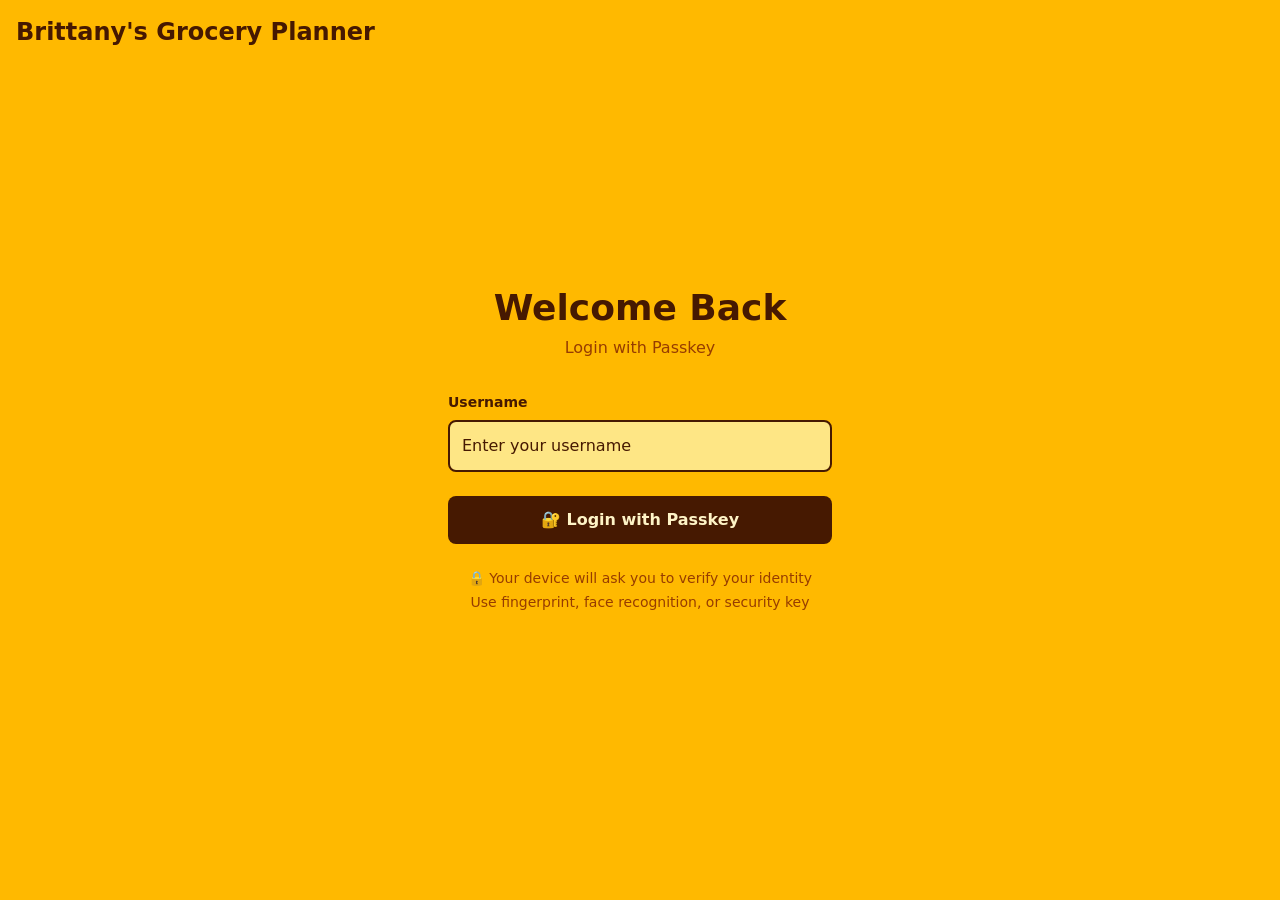
<file: login.html>
<!DOCTYPE html>
<html>
<head>
  <meta name="viewport" content="width=device-width, initial-scale=1.0, maximum-scale=1.0, user-scalable=no">
  <link href="/static/styles.css?v={{ .Version }}" rel="stylesheet" />
  <title>Login - Brittany's Grocery Planner</title>
</head>

<body class="bg-amber-400 text-amber-950 min-h-screen">
  <!-- Site Title -->
  <div class="absolute top-4 left-4">
    <a href="/" class="text-2xl font-bold text-amber-950 hover:text-amber-800 transition-colors">
      Brittany's Grocery Planner
    </a>
  </div>

  <div class="min-h-screen flex items-center justify-center">
  <div class="w-full max-w-md">
    <div class="p-6 sm:p-8">
      <h1 class="text-3xl sm:text-4xl font-bold mb-2 text-center">Welcome Back</h1>
      <p class="text-center text-amber-800 mb-8">Login with Passkey</p>

      <!-- Error/Success Messages -->
      <div id="message" class="hidden mb-4 p-3 rounded-lg text-sm"></div>

      <!-- Login Form -->
      <div id="auth-form">
        <div class="mb-6">
          <label class="block text-sm font-semibold mb-2">Username</label>
          <input 
            type="text" 
            id="username" 
            class="w-full p-3 bg-amber-200 border-2 border-amber-950 rounded-lg focus:outline-none focus:ring-2 focus:ring-amber-950"
            placeholder="Enter your username"
            autocomplete="username webauthn"
            required
          />
        </div>

        <div class="flex flex-col gap-3">
          <button 
            id="loginBtn"
            class="w-full bg-amber-950 hover:bg-amber-800 text-amber-100 p-3 rounded-lg font-semibold transition-colors"
          >
            🔐 Login with Passkey
          </button>
        </div>

        <div class="mt-6 text-center text-sm text-amber-800">
          <p>🔒 Your device will ask you to verify your identity</p>
          <p class="mt-1">Use fingerprint, face recognition, or security key</p>
        </div>
      </div>
    </div>

  </div>

  <script>
    const usernameInput = document.getElementById('username');
    const loginBtn = document.getElementById('loginBtn');
    const messageDiv = document.getElementById('message');

    function showMessage(text, isError = false) {
      messageDiv.textContent = text;
      messageDiv.className = isError 
        ? 'mb-4 p-3 rounded-lg text-sm bg-red-500 text-white'
        : 'mb-4 p-3 rounded-lg text-sm bg-green-500 text-white';
      messageDiv.classList.remove('hidden');
      
      if (!isError) {
        setTimeout(() => {
          messageDiv.classList.add('hidden');
        }, 3000);
      }
    }

    function hideMessage() {
      messageDiv.classList.add('hidden');
    }

    // Helper to convert base64url to ArrayBuffer
    function base64urlToBuffer(base64url) {
      const base64 = base64url.replace(/-/g, '+').replace(/_/g, '/');
      const padLen = (4 - (base64.length % 4)) % 4;
      const padded = base64 + '='.repeat(padLen);
      const binary = atob(padded);
      const bytes = new Uint8Array(binary.length);
      for (let i = 0; i < binary.length; i++) {
        bytes[i] = binary.charCodeAt(i);
      }
      return bytes.buffer;
    }

    // Helper to convert ArrayBuffer to base64url
    function bufferToBase64url(buffer) {
      const bytes = new Uint8Array(buffer);
      let binary = '';
      for (let i = 0; i < bytes.length; i++) {
        binary += String.fromCharCode(bytes[i]);
      }
      return btoa(binary).replace(/\+/g, '-').replace(/\//g, '_').replace(/=/g, '');
    }

    // Login with passkey
    loginBtn.addEventListener('click', async () => {
      hideMessage();
      const username = usernameInput.value.trim();

      if (!username) {
        showMessage('Please enter a username', true);
        return;
      }

      try {
        loginBtn.disabled = true;
        loginBtn.textContent = '⏳ Starting login...';

        // Begin login
        const beginResponse = await fetch('/login/begin', {
          method: 'POST',
          headers: { 'Content-Type': 'application/json' },
          body: JSON.stringify({ username })
        });

        if (!beginResponse.ok) {
          const error = await beginResponse.text();
          throw new Error(error || 'Failed to begin login');
        }

        const options = await beginResponse.json();

        // Convert challenge and allowCredentials from base64url
        options.publicKey.challenge = base64urlToBuffer(options.publicKey.challenge);
        if (options.publicKey.allowCredentials) {
          for (let cred of options.publicKey.allowCredentials) {
            cred.id = base64urlToBuffer(cred.id);
          }
        }

        loginBtn.textContent = '👆 Please verify your identity...';

        // Get credential
        const assertion = await navigator.credentials.get(options);

        loginBtn.textContent = '⏳ Finishing login...';

        // Prepare assertion for server
        const assertionJSON = {
          id: assertion.id,
          rawId: bufferToBase64url(assertion.rawId),
          type: assertion.type,
          response: {
            authenticatorData: bufferToBase64url(assertion.response.authenticatorData),
            clientDataJSON: bufferToBase64url(assertion.response.clientDataJSON),
            signature: bufferToBase64url(assertion.response.signature),
            userHandle: assertion.response.userHandle ? bufferToBase64url(assertion.response.userHandle) : null,
          },
        };

        // Finish login
        const finishResponse = await fetch('/login/finish', {
          method: 'POST',
          headers: { 'Content-Type': 'application/json' },
          body: JSON.stringify(assertionJSON)
        });

        if (!finishResponse.ok) {
          throw new Error('Failed to finish login');
        }

        showMessage('✅ Login successful! Redirecting...');
        setTimeout(() => {
          window.location.href = '/';
        }, 1000);

      } catch (error) {
        console.error('Login error:', error);
        showMessage(error.message || 'Login failed. Please try again.', true);
        loginBtn.disabled = false;
        loginBtn.textContent = '🔐 Login with Passkey';
      }
    });

    // Enter key support
    usernameInput.addEventListener('keypress', (e) => {
      if (e.key === 'Enter') {
        loginBtn.click();
      }
    });
  </script>
  </div>
</body>
</html>
</file>
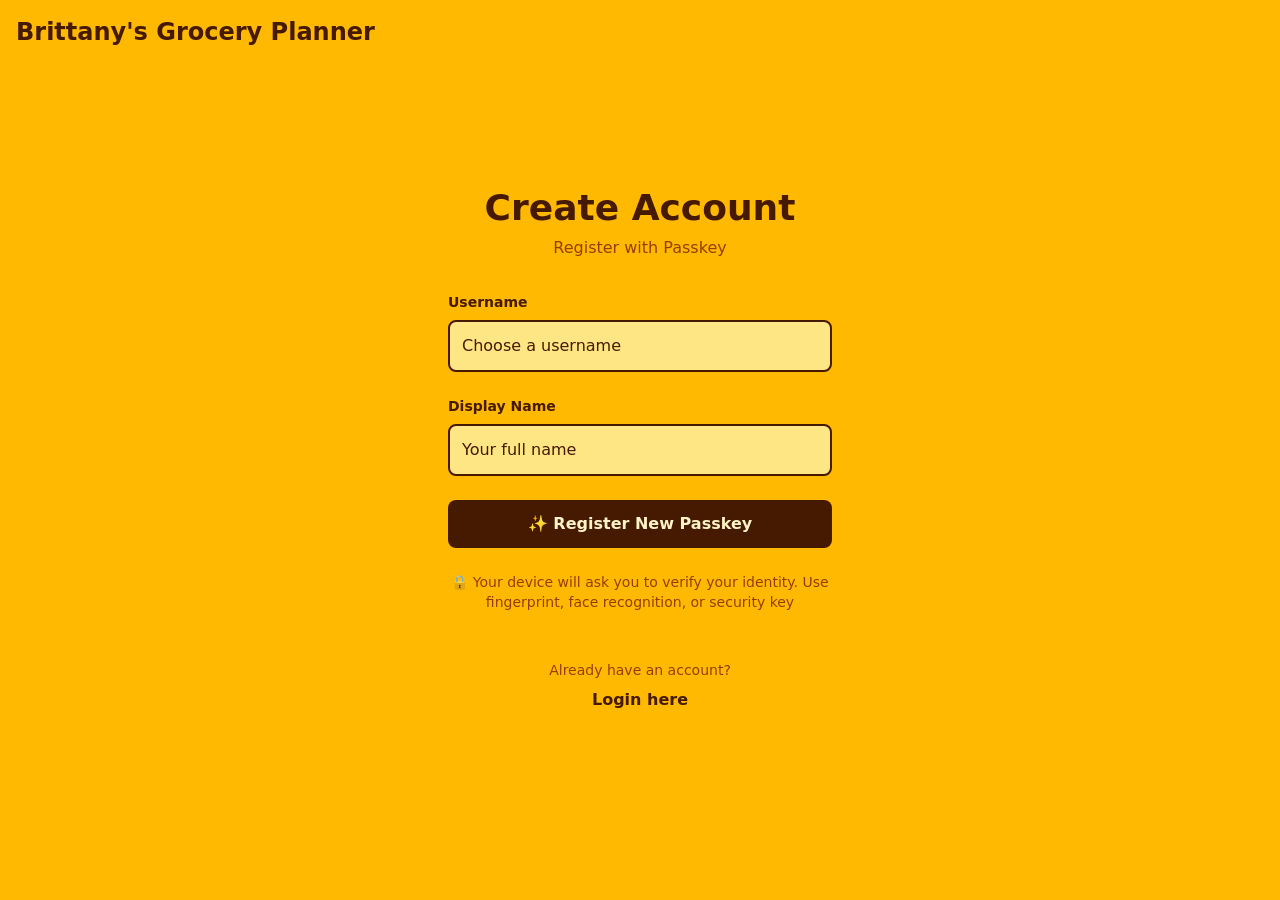
<file: register.html>
<!DOCTYPE html>
<html>
<head>
  <meta name="viewport" content="width=device-width, initial-scale=1.0, maximum-scale=1.0, user-scalable=no">
  <link href="/static/styles.css?v={{ .Version }}" rel="stylesheet" />
  <title>Register - Brittany's Grocery Planner</title>
</head>

<body class="bg-amber-400 text-amber-950 min-h-screen">
  <!-- Site Title -->
  <div class="absolute top-4 left-4">
    <a href="/" class="text-2xl font-bold text-amber-950 hover:text-amber-800 transition-colors">
      Brittany's Grocery Planner
    </a>
  </div>

  <div class="min-h-screen flex items-center justify-center">
  <div class="w-full max-w-md">
    <div class="p-6 sm:p-8">
      <h1 class="text-3xl sm:text-4xl font-bold mb-2 text-center">Create Account</h1>
      <p class="text-center text-amber-800 mb-8">Register with Passkey</p>

      <!-- Error/Success Messages -->
      <div id="message" class="hidden mb-4 p-3 rounded-lg text-sm"></div>

      <!-- Registration Form -->
      <div id="auth-form">
        <div class="mb-6">
          <label class="block text-sm font-semibold mb-2">Username</label>
          <input 
            type="text" 
            id="username" 
            class="w-full p-3 bg-amber-200 border-2 border-amber-950 rounded-lg focus:outline-none focus:ring-2 focus:ring-amber-950"
            placeholder="Choose a username"
            autocomplete="username webauthn"
            required
          />
        </div>

        <div class="mb-6">
          <label class="block text-sm font-semibold mb-2">Display Name</label>
          <input 
            type="text" 
            id="displayName" 
            class="w-full p-3 bg-amber-200 border-2 border-amber-950 rounded-lg focus:outline-none focus:ring-2 focus:ring-amber-950"
            placeholder="Your full name"
            required
          />
        </div>

        <div class="flex flex-col gap-3">
          <button 
            id="registerBtn"
            class="w-full bg-amber-950 hover:bg-amber-800 text-amber-100 p-3 rounded-lg font-semibold transition-colors"
          >
            ✨ Register New Passkey
          </button>
        </div>

        <div class="mt-6 text-center text-sm text-amber-800">
          <p>🔒 Your device will ask you to verify your identity. Use fingerprint, face recognition, or security key</p>
        </div>

        <div class="mt-12 text-center">
          <p class="text-sm text-amber-800 mb-2">Already have an account?</p>
          <a href="/login" class="text-amber-950 font-semibold hover:underline">
            Login here
          </a>
        </div>

      </div>
    </div>

  </div>

  <script>
    const usernameInput = document.getElementById('username');
    const displayNameInput = document.getElementById('displayName');
    const registerBtn = document.getElementById('registerBtn');
    const messageDiv = document.getElementById('message');

    function showMessage(text, isError = false) {
      messageDiv.textContent = text;
      messageDiv.className = isError 
        ? 'mb-4 p-3 rounded-lg text-sm bg-red-500 text-white'
        : 'mb-4 p-3 rounded-lg text-sm bg-green-500 text-white';
      messageDiv.classList.remove('hidden');
      
      if (!isError) {
        setTimeout(() => {
          messageDiv.classList.add('hidden');
        }, 3000);
      }
    }

    function hideMessage() {
      messageDiv.classList.add('hidden');
    }

    // Helper to convert base64url to ArrayBuffer
    function base64urlToBuffer(base64url) {
      const base64 = base64url.replace(/-/g, '+').replace(/_/g, '/');
      const padLen = (4 - (base64.length % 4)) % 4;
      const padded = base64 + '='.repeat(padLen);
      const binary = atob(padded);
      const bytes = new Uint8Array(binary.length);
      for (let i = 0; i < binary.length; i++) {
        bytes[i] = binary.charCodeAt(i);
      }
      return bytes.buffer;
    }

    // Helper to convert ArrayBuffer to base64url
    function bufferToBase64url(buffer) {
      const bytes = new Uint8Array(buffer);
      let binary = '';
      for (let i = 0; i < bytes.length; i++) {
        binary += String.fromCharCode(bytes[i]);
      }
      return btoa(binary).replace(/\+/g, '-').replace(/\//g, '_').replace(/=/g, '');
    }

    // Register new passkey
    registerBtn.addEventListener('click', async () => {
      hideMessage();
      const username = usernameInput.value.trim();
      const displayName = displayNameInput.value.trim() || username;

      if (!username) {
        showMessage('Please enter a username', true);
        return;
      }

      if (!displayName) {
        showMessage('Please enter a display name', true);
        return;
      }

      try {
        registerBtn.disabled = true;
        registerBtn.textContent = '⏳ Starting registration...';

        // Begin registration
        const beginResponse = await fetch('/register/begin', {
          method: 'POST',
          headers: { 'Content-Type': 'application/json' },
          body: JSON.stringify({ username, displayName })
        });

        if (!beginResponse.ok) {
          const error = await beginResponse.text();
          throw new Error(error || 'Failed to begin registration');
        }

        const options = await beginResponse.json();

        // Convert challenge and user ID from base64url
        options.publicKey.challenge = base64urlToBuffer(options.publicKey.challenge);
        options.publicKey.user.id = base64urlToBuffer(options.publicKey.user.id);

        registerBtn.textContent = '👆 Please verify your identity...';

        // Create credential
        const credential = await navigator.credentials.create(options);

        registerBtn.textContent = '⏳ Finishing registration...';

        // Prepare credential for server
        const credentialJSON = {
          id: credential.id,
          rawId: bufferToBase64url(credential.rawId),
          type: credential.type,
          response: {
            attestationObject: bufferToBase64url(credential.response.attestationObject),
            clientDataJSON: bufferToBase64url(credential.response.clientDataJSON),
          },
        };

        // Finish registration
        const finishResponse = await fetch('/register/finish', {
          method: 'POST',
          headers: { 'Content-Type': 'application/json' },
          body: JSON.stringify(credentialJSON)
        });

        if (!finishResponse.ok) {
          throw new Error('Failed to finish registration');
        }

        showMessage('✅ Registration successful! Redirecting...');
        setTimeout(() => {
          window.location.href = '/';
        }, 1000);

      } catch (error) {
        console.error('Registration error:', error);
        showMessage(error.message || 'Registration failed. Please try again.', true);
        registerBtn.disabled = false;
        registerBtn.textContent = '✨ Register New Passkey';
      }
    });

    // Enter key support
    displayNameInput.addEventListener('keypress', (e) => {
      if (e.key === 'Enter') {
        registerBtn.click();
      }
    });

    usernameInput.addEventListener('keypress', (e) => {
      if (e.key === 'Enter') {
        displayNameInput.focus();
      }
    });
  </script>
  </div>
</body>
</html>
</file>
<file: static/styles.css>
/*! tailwindcss v4.1.14 | MIT License | https://tailwindcss.com */
@layer properties;
@layer theme, base, components, utilities;
@layer theme {
  :root, :host {
    --font-sans: ui-sans-serif, system-ui, sans-serif, "Apple Color Emoji",
      "Segoe UI Emoji", "Segoe UI Symbol", "Noto Color Emoji";
    --font-mono: ui-monospace, SFMono-Regular, Menlo, Monaco, Consolas, "Liberation Mono",
      "Courier New", monospace;
    --color-red-500: oklch(63.7% 0.237 25.331);
    --color-red-600: oklch(57.7% 0.245 27.325);
    --color-amber-100: oklch(96.2% 0.059 95.617);
    --color-amber-200: oklch(92.4% 0.12 95.746);
    --color-amber-300: oklch(87.9% 0.169 91.605);
    --color-amber-400: oklch(82.8% 0.189 84.429);
    --color-amber-700: oklch(55.5% 0.163 48.998);
    --color-amber-800: oklch(47.3% 0.137 46.201);
    --color-amber-900: oklch(41.4% 0.112 45.904);
    --color-amber-950: oklch(27.9% 0.077 45.635);
    --color-green-500: oklch(72.3% 0.219 149.579);
    --color-black: #000;
    --color-white: #fff;
    --spacing: 0.25rem;
    --container-md: 28rem;
    --container-2xl: 42rem;
    --text-xs: 0.75rem;
    --text-xs--line-height: calc(1 / 0.75);
    --text-sm: 0.875rem;
    --text-sm--line-height: calc(1.25 / 0.875);
    --text-base: 1rem;
    --text-base--line-height: calc(1.5 / 1);
    --text-lg: 1.125rem;
    --text-lg--line-height: calc(1.75 / 1.125);
    --text-xl: 1.25rem;
    --text-xl--line-height: calc(1.75 / 1.25);
    --text-2xl: 1.5rem;
    --text-2xl--line-height: calc(2 / 1.5);
    --text-3xl: 1.875rem;
    --text-3xl--line-height: calc(2.25 / 1.875);
    --text-4xl: 2.25rem;
    --text-4xl--line-height: calc(2.5 / 2.25);
    --font-weight-semibold: 600;
    --font-weight-bold: 700;
    --radius-lg: 0.5rem;
    --ease-in-out: cubic-bezier(0.4, 0, 0.2, 1);
    --default-transition-duration: 150ms;
    --default-transition-timing-function: cubic-bezier(0.4, 0, 0.2, 1);
    --default-font-family: var(--font-sans);
    --default-mono-font-family: var(--font-mono);
  }
}
@layer base {
  *, ::after, ::before, ::backdrop, ::file-selector-button {
    box-sizing: border-box;
    margin: 0;
    padding: 0;
    border: 0 solid;
  }
  html, :host {
    line-height: 1.5;
    -webkit-text-size-adjust: 100%;
    tab-size: 4;
    font-family: var(--default-font-family, ui-sans-serif, system-ui, sans-serif, "Apple Color Emoji", "Segoe UI Emoji", "Segoe UI Symbol", "Noto Color Emoji");
    font-feature-settings: var(--default-font-feature-settings, normal);
    font-variation-settings: var(--default-font-variation-settings, normal);
    -webkit-tap-highlight-color: transparent;
  }
  hr {
    height: 0;
    color: inherit;
    border-top-width: 1px;
  }
  abbr:where([title]) {
    -webkit-text-decoration: underline dotted;
    text-decoration: underline dotted;
  }
  h1, h2, h3, h4, h5, h6 {
    font-size: inherit;
    font-weight: inherit;
  }
  a {
    color: inherit;
    -webkit-text-decoration: inherit;
    text-decoration: inherit;
  }
  b, strong {
    font-weight: bolder;
  }
  code, kbd, samp, pre {
    font-family: var(--default-mono-font-family, ui-monospace, SFMono-Regular, Menlo, Monaco, Consolas, "Liberation Mono", "Courier New", monospace);
    font-feature-settings: var(--default-mono-font-feature-settings, normal);
    font-variation-settings: var(--default-mono-font-variation-settings, normal);
    font-size: 1em;
  }
  small {
    font-size: 80%;
  }
  sub, sup {
    font-size: 75%;
    line-height: 0;
    position: relative;
    vertical-align: baseline;
  }
  sub {
    bottom: -0.25em;
  }
  sup {
    top: -0.5em;
  }
  table {
    text-indent: 0;
    border-color: inherit;
    border-collapse: collapse;
  }
  :-moz-focusring {
    outline: auto;
  }
  progress {
    vertical-align: baseline;
  }
  summary {
    display: list-item;
  }
  ol, ul, menu {
    list-style: none;
  }
  img, svg, video, canvas, audio, iframe, embed, object {
    display: block;
    vertical-align: middle;
  }
  img, video {
    max-width: 100%;
    height: auto;
  }
  button, input, select, optgroup, textarea, ::file-selector-button {
    font: inherit;
    font-feature-settings: inherit;
    font-variation-settings: inherit;
    letter-spacing: inherit;
    color: inherit;
    border-radius: 0;
    background-color: transparent;
    opacity: 1;
  }
  :where(select:is([multiple], [size])) optgroup {
    font-weight: bolder;
  }
  :where(select:is([multiple], [size])) optgroup option {
    padding-inline-start: 20px;
  }
  ::file-selector-button {
    margin-inline-end: 4px;
  }
  ::placeholder {
    opacity: 1;
  }
  @supports (not (-webkit-appearance: -apple-pay-button))  or (contain-intrinsic-size: 1px) {
    ::placeholder {
      color: currentcolor;
      @supports (color: color-mix(in lab, red, red)) {
        color: color-mix(in oklab, currentcolor 50%, transparent);
      }
    }
  }
  textarea {
    resize: vertical;
  }
  ::-webkit-search-decoration {
    -webkit-appearance: none;
  }
  ::-webkit-date-and-time-value {
    min-height: 1lh;
    text-align: inherit;
  }
  ::-webkit-datetime-edit {
    display: inline-flex;
  }
  ::-webkit-datetime-edit-fields-wrapper {
    padding: 0;
  }
  ::-webkit-datetime-edit, ::-webkit-datetime-edit-year-field, ::-webkit-datetime-edit-month-field, ::-webkit-datetime-edit-day-field, ::-webkit-datetime-edit-hour-field, ::-webkit-datetime-edit-minute-field, ::-webkit-datetime-edit-second-field, ::-webkit-datetime-edit-millisecond-field, ::-webkit-datetime-edit-meridiem-field {
    padding-block: 0;
  }
  ::-webkit-calendar-picker-indicator {
    line-height: 1;
  }
  :-moz-ui-invalid {
    box-shadow: none;
  }
  button, input:where([type="button"], [type="reset"], [type="submit"]), ::file-selector-button {
    appearance: button;
  }
  ::-webkit-inner-spin-button, ::-webkit-outer-spin-button {
    height: auto;
  }
  [hidden]:where(:not([hidden="until-found"])) {
    display: none !important;
  }
}
@layer utilities {
  .absolute {
    position: absolute;
  }
  .fixed {
    position: fixed;
  }
  .static {
    position: static;
  }
  .inset-0 {
    inset: calc(var(--spacing) * 0);
  }
  .top-4 {
    top: calc(var(--spacing) * 4);
  }
  .left-4 {
    left: calc(var(--spacing) * 4);
  }
  .z-50 {
    z-index: 50;
  }
  .container {
    width: 100%;
    @media (width >= 40rem) {
      max-width: 40rem;
    }
    @media (width >= 48rem) {
      max-width: 48rem;
    }
    @media (width >= 64rem) {
      max-width: 64rem;
    }
    @media (width >= 80rem) {
      max-width: 80rem;
    }
    @media (width >= 96rem) {
      max-width: 96rem;
    }
  }
  .mt-1 {
    margin-top: calc(var(--spacing) * 1);
  }
  .mt-6 {
    margin-top: calc(var(--spacing) * 6);
  }
  .mt-12 {
    margin-top: calc(var(--spacing) * 12);
  }
  .mb-2 {
    margin-bottom: calc(var(--spacing) * 2);
  }
  .mb-3 {
    margin-bottom: calc(var(--spacing) * 3);
  }
  .mb-4 {
    margin-bottom: calc(var(--spacing) * 4);
  }
  .mb-6 {
    margin-bottom: calc(var(--spacing) * 6);
  }
  .mb-8 {
    margin-bottom: calc(var(--spacing) * 8);
  }
  .block {
    display: block;
  }
  .flex {
    display: flex;
  }
  .hidden {
    display: none;
  }
  .table {
    display: table;
  }
  .h-5 {
    height: calc(var(--spacing) * 5);
  }
  .h-6 {
    height: calc(var(--spacing) * 6);
  }
  .max-h-\[90vh\] {
    max-height: 90vh;
  }
  .min-h-screen {
    min-height: 100vh;
  }
  .w-5 {
    width: calc(var(--spacing) * 5);
  }
  .w-6 {
    width: calc(var(--spacing) * 6);
  }
  .w-full {
    width: 100%;
  }
  .max-w-2xl {
    max-width: var(--container-2xl);
  }
  .max-w-md {
    max-width: var(--container-md);
  }
  .flex-1 {
    flex: 1;
  }
  .transform {
    transform: var(--tw-rotate-x,) var(--tw-rotate-y,) var(--tw-rotate-z,) var(--tw-skew-x,) var(--tw-skew-y,);
  }
  .cursor-move {
    cursor: move;
  }
  .cursor-pointer {
    cursor: pointer;
  }
  .touch-none {
    touch-action: none;
  }
  .flex-col {
    flex-direction: column;
  }
  .flex-row {
    flex-direction: row;
  }
  .items-center {
    align-items: center;
  }
  .items-start {
    align-items: flex-start;
  }
  .justify-between {
    justify-content: space-between;
  }
  .justify-center {
    justify-content: center;
  }
  .gap-1 {
    gap: calc(var(--spacing) * 1);
  }
  .gap-2 {
    gap: calc(var(--spacing) * 2);
  }
  .gap-3 {
    gap: calc(var(--spacing) * 3);
  }
  .overflow-y-auto {
    overflow-y: auto;
  }
  .rounded {
    border-radius: 0.25rem;
  }
  .rounded-lg {
    border-radius: var(--radius-lg);
  }
  .border {
    border-style: var(--tw-border-style);
    border-width: 1px;
  }
  .border-2 {
    border-style: var(--tw-border-style);
    border-width: 2px;
  }
  .border-4 {
    border-style: var(--tw-border-style);
    border-width: 4px;
  }
  .border-t-4 {
    border-top-style: var(--tw-border-style);
    border-top-width: 4px;
  }
  .border-b-4 {
    border-bottom-style: var(--tw-border-style);
    border-bottom-width: 4px;
  }
  .border-amber-950 {
    border-color: var(--color-amber-950);
  }
  .bg-amber-100 {
    background-color: var(--color-amber-100);
  }
  .bg-amber-200 {
    background-color: var(--color-amber-200);
  }
  .bg-amber-300 {
    background-color: var(--color-amber-300);
  }
  .bg-amber-400 {
    background-color: var(--color-amber-400);
  }
  .bg-amber-950 {
    background-color: var(--color-amber-950);
  }
  .bg-black {
    background-color: var(--color-black);
  }
  .bg-green-500 {
    background-color: var(--color-green-500);
  }
  .bg-red-500 {
    background-color: var(--color-red-500);
  }
  .p-2 {
    padding: calc(var(--spacing) * 2);
  }
  .p-3 {
    padding: calc(var(--spacing) * 3);
  }
  .p-4 {
    padding: calc(var(--spacing) * 4);
  }
  .p-6 {
    padding: calc(var(--spacing) * 6);
  }
  .px-3 {
    padding-inline: calc(var(--spacing) * 3);
  }
  .px-4 {
    padding-inline: calc(var(--spacing) * 4);
  }
  .py-2 {
    padding-block: calc(var(--spacing) * 2);
  }
  .text-center {
    text-align: center;
  }
  .text-2xl {
    font-size: var(--text-2xl);
    line-height: var(--tw-leading, var(--text-2xl--line-height));
  }
  .text-3xl {
    font-size: var(--text-3xl);
    line-height: var(--tw-leading, var(--text-3xl--line-height));
  }
  .text-base {
    font-size: var(--text-base);
    line-height: var(--tw-leading, var(--text-base--line-height));
  }
  .text-lg {
    font-size: var(--text-lg);
    line-height: var(--tw-leading, var(--text-lg--line-height));
  }
  .text-sm {
    font-size: var(--text-sm);
    line-height: var(--tw-leading, var(--text-sm--line-height));
  }
  .text-xs {
    font-size: var(--text-xs);
    line-height: var(--tw-leading, var(--text-xs--line-height));
  }
  .font-bold {
    --tw-font-weight: var(--font-weight-bold);
    font-weight: var(--font-weight-bold);
  }
  .font-semibold {
    --tw-font-weight: var(--font-weight-semibold);
    font-weight: var(--font-weight-semibold);
  }
  .break-words {
    overflow-wrap: break-word;
  }
  .whitespace-nowrap {
    white-space: nowrap;
  }
  .text-amber-100 {
    color: var(--color-amber-100);
  }
  .text-amber-800 {
    color: var(--color-amber-800);
  }
  .text-amber-900 {
    color: var(--color-amber-900);
  }
  .text-amber-950 {
    color: var(--color-amber-950);
  }
  .text-white {
    color: var(--color-white);
  }
  .placeholder-amber-700 {
    &::placeholder {
      color: var(--color-amber-700);
    }
  }
  .opacity-30 {
    opacity: 30%;
  }
  .opacity-50 {
    opacity: 50%;
  }
  .transition {
    transition-property: color, background-color, border-color, outline-color, text-decoration-color, fill, stroke, --tw-gradient-from, --tw-gradient-via, --tw-gradient-to, opacity, box-shadow, transform, translate, scale, rotate, filter, -webkit-backdrop-filter, backdrop-filter, display, content-visibility, overlay, pointer-events;
    transition-timing-function: var(--tw-ease, var(--default-transition-timing-function));
    transition-duration: var(--tw-duration, var(--default-transition-duration));
  }
  .transition-all {
    transition-property: all;
    transition-timing-function: var(--tw-ease, var(--default-transition-timing-function));
    transition-duration: var(--tw-duration, var(--default-transition-duration));
  }
  .transition-colors {
    transition-property: color, background-color, border-color, outline-color, text-decoration-color, fill, stroke, --tw-gradient-from, --tw-gradient-via, --tw-gradient-to;
    transition-timing-function: var(--tw-ease, var(--default-transition-timing-function));
    transition-duration: var(--tw-duration, var(--default-transition-duration));
  }
  .duration-200 {
    --tw-duration: 200ms;
    transition-duration: 200ms;
  }
  .ease-in-out {
    --tw-ease: var(--ease-in-out);
    transition-timing-function: var(--ease-in-out);
  }
  .select-none {
    -webkit-user-select: none;
    user-select: none;
  }
  .select-text {
    -webkit-user-select: text;
    user-select: text;
  }
  .hover\:bg-amber-200 {
    &:hover {
      @media (hover: hover) {
        background-color: var(--color-amber-200);
      }
    }
  }
  .hover\:bg-amber-400 {
    &:hover {
      @media (hover: hover) {
        background-color: var(--color-amber-400);
      }
    }
  }
  .hover\:bg-amber-700 {
    &:hover {
      @media (hover: hover) {
        background-color: var(--color-amber-700);
      }
    }
  }
  .hover\:bg-amber-800 {
    &:hover {
      @media (hover: hover) {
        background-color: var(--color-amber-800);
      }
    }
  }
  .hover\:bg-amber-900 {
    &:hover {
      @media (hover: hover) {
        background-color: var(--color-amber-900);
      }
    }
  }
  .hover\:bg-red-600 {
    &:hover {
      @media (hover: hover) {
        background-color: var(--color-red-600);
      }
    }
  }
  .hover\:text-amber-800 {
    &:hover {
      @media (hover: hover) {
        color: var(--color-amber-800);
      }
    }
  }
  .hover\:underline {
    &:hover {
      @media (hover: hover) {
        text-decoration-line: underline;
      }
    }
  }
  .focus\:ring-2 {
    &:focus {
      --tw-ring-shadow: var(--tw-ring-inset,) 0 0 0 calc(2px + var(--tw-ring-offset-width)) var(--tw-ring-color, currentcolor);
      box-shadow: var(--tw-inset-shadow), var(--tw-inset-ring-shadow), var(--tw-ring-offset-shadow), var(--tw-ring-shadow), var(--tw-shadow);
    }
  }
  .focus\:ring-amber-950 {
    &:focus {
      --tw-ring-color: var(--color-amber-950);
    }
  }
  .focus\:outline-none {
    &:focus {
      --tw-outline-style: none;
      outline-style: none;
    }
  }
  .active\:bg-amber-800 {
    &:active {
      background-color: var(--color-amber-800);
    }
  }
  .sm\:mb-8 {
    @media (width >= 40rem) {
      margin-bottom: calc(var(--spacing) * 8);
    }
  }
  .sm\:w-auto {
    @media (width >= 40rem) {
      width: auto;
    }
  }
  .sm\:flex-row {
    @media (width >= 40rem) {
      flex-direction: row;
    }
  }
  .sm\:items-center {
    @media (width >= 40rem) {
      align-items: center;
    }
  }
  .sm\:gap-3 {
    @media (width >= 40rem) {
      gap: calc(var(--spacing) * 3);
    }
  }
  .sm\:gap-4 {
    @media (width >= 40rem) {
      gap: calc(var(--spacing) * 4);
    }
  }
  .sm\:p-3 {
    @media (width >= 40rem) {
      padding: calc(var(--spacing) * 3);
    }
  }
  .sm\:p-4 {
    @media (width >= 40rem) {
      padding: calc(var(--spacing) * 4);
    }
  }
  .sm\:p-6 {
    @media (width >= 40rem) {
      padding: calc(var(--spacing) * 6);
    }
  }
  .sm\:p-8 {
    @media (width >= 40rem) {
      padding: calc(var(--spacing) * 8);
    }
  }
  .sm\:text-3xl {
    @media (width >= 40rem) {
      font-size: var(--text-3xl);
      line-height: var(--tw-leading, var(--text-3xl--line-height));
    }
  }
  .sm\:text-4xl {
    @media (width >= 40rem) {
      font-size: var(--text-4xl);
      line-height: var(--tw-leading, var(--text-4xl--line-height));
    }
  }
  .sm\:text-base {
    @media (width >= 40rem) {
      font-size: var(--text-base);
      line-height: var(--tw-leading, var(--text-base--line-height));
    }
  }
  .sm\:text-sm {
    @media (width >= 40rem) {
      font-size: var(--text-sm);
      line-height: var(--tw-leading, var(--text-sm--line-height));
    }
  }
  .sm\:text-xl {
    @media (width >= 40rem) {
      font-size: var(--text-xl);
      line-height: var(--tw-leading, var(--text-xl--line-height));
    }
  }
  .md\:p-6 {
    @media (width >= 48rem) {
      padding: calc(var(--spacing) * 6);
    }
  }
  .md\:text-4xl {
    @media (width >= 48rem) {
      font-size: var(--text-4xl);
      line-height: var(--tw-leading, var(--text-4xl--line-height));
    }
  }
  .md\:text-lg {
    @media (width >= 48rem) {
      font-size: var(--text-lg);
      line-height: var(--tw-leading, var(--text-lg--line-height));
    }
  }
}
@property --tw-rotate-x {
  syntax: "*";
  inherits: false;
}
@property --tw-rotate-y {
  syntax: "*";
  inherits: false;
}
@property --tw-rotate-z {
  syntax: "*";
  inherits: false;
}
@property --tw-skew-x {
  syntax: "*";
  inherits: false;
}
@property --tw-skew-y {
  syntax: "*";
  inherits: false;
}
@property --tw-border-style {
  syntax: "*";
  inherits: false;
  initial-value: solid;
}
@property --tw-font-weight {
  syntax: "*";
  inherits: false;
}
@property --tw-duration {
  syntax: "*";
  inherits: false;
}
@property --tw-ease {
  syntax: "*";
  inherits: false;
}
@property --tw-shadow {
  syntax: "*";
  inherits: false;
  initial-value: 0 0 #0000;
}
@property --tw-shadow-color {
  syntax: "*";
  inherits: false;
}
@property --tw-shadow-alpha {
  syntax: "<percentage>";
  inherits: false;
  initial-value: 100%;
}
@property --tw-inset-shadow {
  syntax: "*";
  inherits: false;
  initial-value: 0 0 #0000;
}
@property --tw-inset-shadow-color {
  syntax: "*";
  inherits: false;
}
@property --tw-inset-shadow-alpha {
  syntax: "<percentage>";
  inherits: false;
  initial-value: 100%;
}
@property --tw-ring-color {
  syntax: "*";
  inherits: false;
}
@property --tw-ring-shadow {
  syntax: "*";
  inherits: false;
  initial-value: 0 0 #0000;
}
@property --tw-inset-ring-color {
  syntax: "*";
  inherits: false;
}
@property --tw-inset-ring-shadow {
  syntax: "*";
  inherits: false;
  initial-value: 0 0 #0000;
}
@property --tw-ring-inset {
  syntax: "*";
  inherits: false;
}
@property --tw-ring-offset-width {
  syntax: "<length>";
  inherits: false;
  initial-value: 0px;
}
@property --tw-ring-offset-color {
  syntax: "*";
  inherits: false;
  initial-value: #fff;
}
@property --tw-ring-offset-shadow {
  syntax: "*";
  inherits: false;
  initial-value: 0 0 #0000;
}
@layer properties {
  @supports ((-webkit-hyphens: none) and (not (margin-trim: inline))) or ((-moz-orient: inline) and (not (color:rgb(from red r g b)))) {
    *, ::before, ::after, ::backdrop {
      --tw-rotate-x: initial;
      --tw-rotate-y: initial;
      --tw-rotate-z: initial;
      --tw-skew-x: initial;
      --tw-skew-y: initial;
      --tw-border-style: solid;
      --tw-font-weight: initial;
      --tw-duration: initial;
      --tw-ease: initial;
      --tw-shadow: 0 0 #0000;
      --tw-shadow-color: initial;
      --tw-shadow-alpha: 100%;
      --tw-inset-shadow: 0 0 #0000;
      --tw-inset-shadow-color: initial;
      --tw-inset-shadow-alpha: 100%;
      --tw-ring-color: initial;
      --tw-ring-shadow: 0 0 #0000;
      --tw-inset-ring-color: initial;
      --tw-inset-ring-shadow: 0 0 #0000;
      --tw-ring-inset: initial;
      --tw-ring-offset-width: 0px;
      --tw-ring-offset-color: #fff;
      --tw-ring-offset-shadow: 0 0 #0000;
    }
  }
}
</file>
